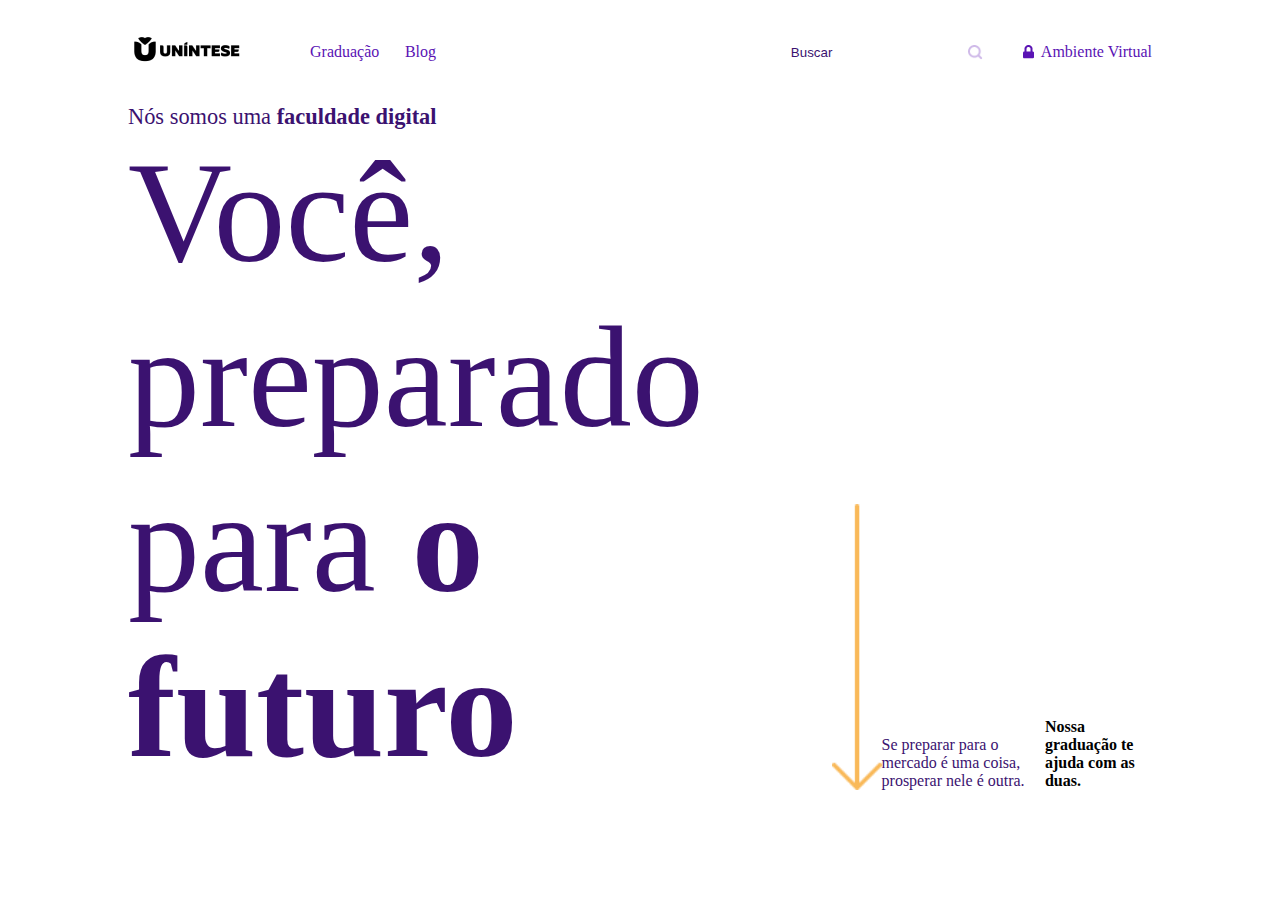
<file: index.html>
<!DOCTYPE html>
<html lang="pt-br">
<head>
    <meta charset="UTF-8">
    <meta name="viewport" content="width=device-width, initial-scale=1.0">
    <title>Faculdade.Digital</title>
    <link rel="stylesheet" href="/style.css">
</head>
<body>
    <header>
        <nav class="flex marginSite">
            <a href="#"><img src="img/logo.webp"></a>
          <div class="flex containerMenuPrincipal">
             <div class="flex containerBlogGrad" >
                 <a href="#">Graduação</a>
                 <a href="#">Blog</a>
            </div>
            <div class="flex containerBuscarAmb">
                    <div class="flex containerBuscar">
                        <input placeholder="Buscar">
                        <button><img src="img/lupa.webp"></button>
                    </div>   
                 <a class="flex" href="#"><img src="img/cadeado.webp">Ambiente Virtual</a>
            </div>
          </div>
        </nav>
    </header>

    <main>
        <section class="marginSite">
            <h1>Nós somos uma <b>faculdade digital</b></h1>
            <div class="flex containerApresentacao">
                <h2>Você, preparado para <b>o futuro</b></h2>
                <img src="img/Seta.webp" alt="seta amarela apontando para baixo">
                <p>Se preparar para o mercado é uma coisa, prosperar nele é outra.</p>
                <b>Nossa graduação te ajuda com as duas.</b></p>
            </div>
        </section>
    </main>


</body>
</html>
</file>
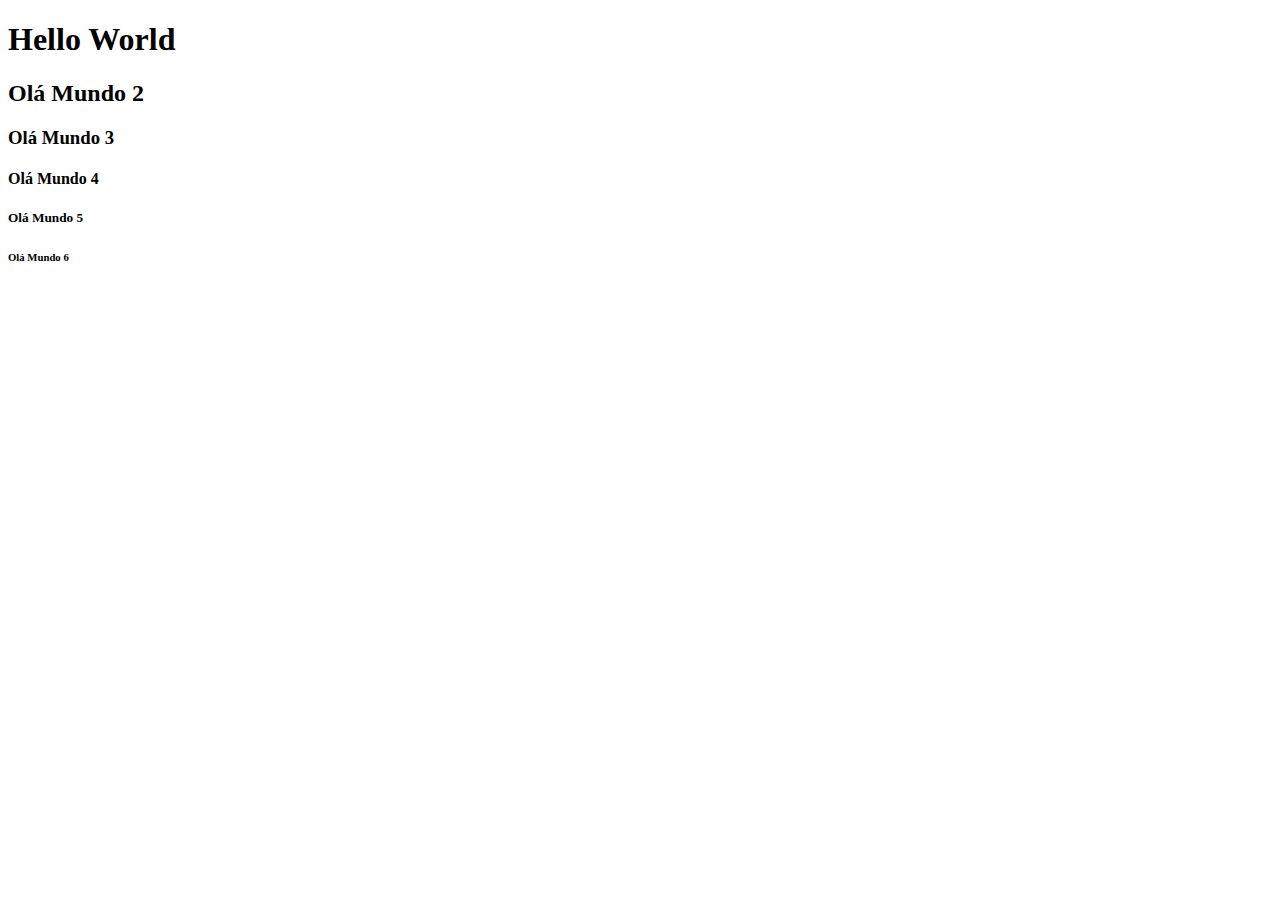
<file: .github/index.html>
<!DOCTYPE html>
<html lang="pt-BR">
    <head>

    </head>
    <body>
        <!-- Comentário -->
        <header> <!-- Comentário -->
            <!-- Cabeçalho do site -->
        </header>
        <main>
            <!-- Corpo do Site -->
             <h1>Hello World</h1>
             <h2>Olá Mundo 2</h2>
             <h3>Olá Mundo 3</h3>
             <h4>Olá Mundo 4</h4>
             <h5>Olá Mundo 5</h5>
             <h6>Olá Mundo 6</h6>
             <div>

             </div>
             <h2></h2>
             </div>
             </div>


        </main>
        <footer>
            <!-- Rodapé do site -->
        </footer>
    </body>
</html>
</file>
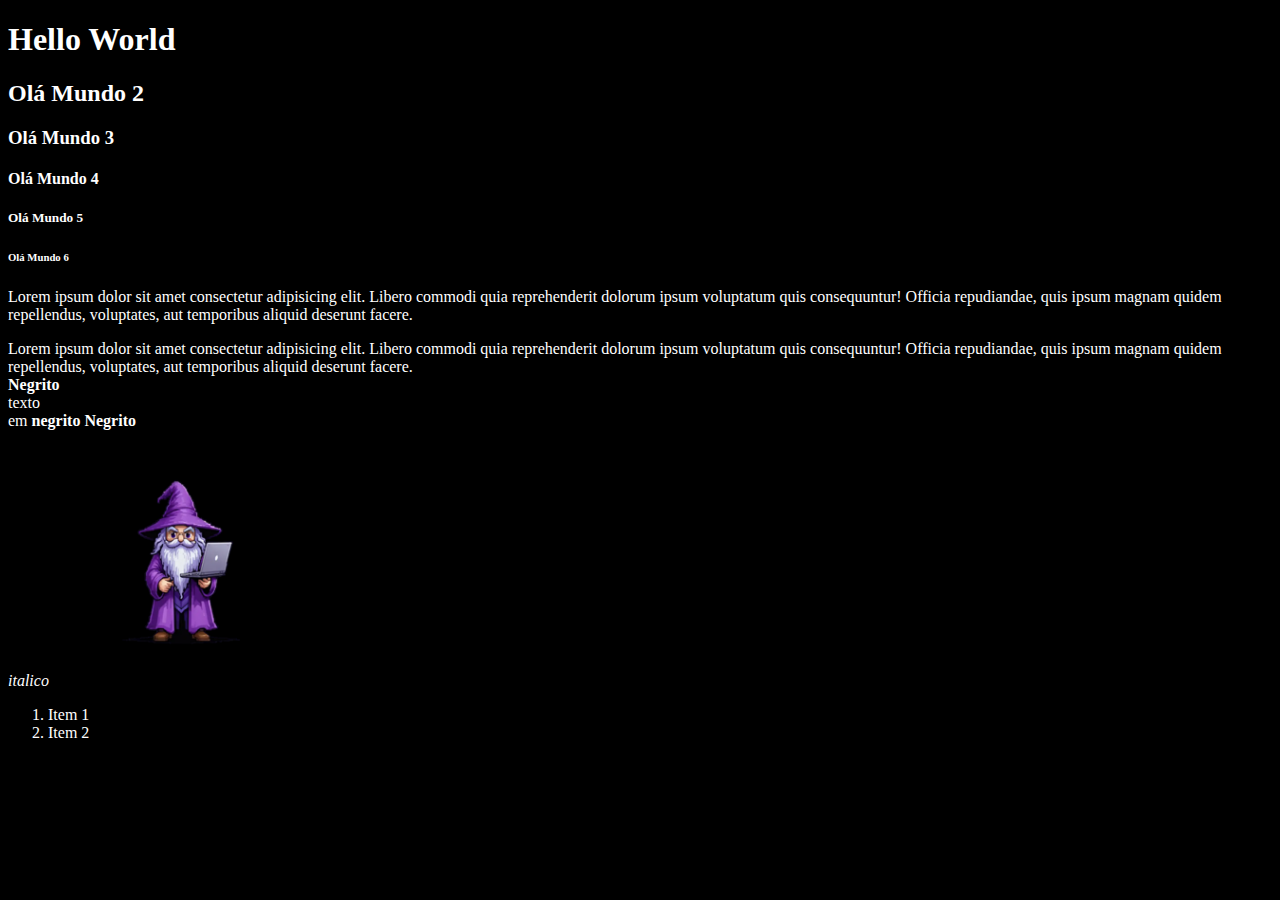
<file: Conteudo_Inicial/index.html>
<!DOCTYPE html>
<html lang="pt-BR">
    <head>
         <meta charset="UTF-8">
         <meta name="viewport" content="width-device-width,initial-scale=1.0">

         <title> Conteúdo Visto em Aula</title>

         <meta name="description" content="Vai ser a descrição do site">
         <meta name="keywords" content="curso de programação, curso de programação">
         <meta name="author" content="Mago">

         <link rel="stylesheet" href="style.css">

    </head>

    <body>
        <!-- Comentário -->
        <header> <!-- Comentário -->
            <!-- Cabeçalho do site -->
        </header>
        <main>
            <!-- Corpo do Site -->
             <h1>Hello World</h1>
             <h2>Olá Mundo 2</h2>
             <h3>Olá Mundo 3</h3>
             <h4>Olá Mundo 4</h4>
             <h5>Olá Mundo 5</h5>
             <h6>Olá Mundo 6</h6>
             <div>

             </div>
             <h2></h2>
             </div>
             </div>

             <P>Lorem ipsum dolor sit amet consectetur adipisicing elit. Libero commodi quia reprehenderit
                dolorum ipsum voluptatum quis consequuntur! Officia repudiandae, quis ipsum magnam quidem 
                repellendus, voluptates, aut temporibus aliquid deserunt facere.</P>

             <span>Lorem ipsum dolor sit amet consectetur adipisicing elit. Libero commodi quia reprehenderit
                dolorum ipsum voluptatum quis consequuntur! Officia repudiandae, quis ipsum magnam quidem 
                repellendus, voluptates, aut temporibus aliquid deserunt facere.</span><br>
             
             <b>Negrito<br></b>
            
             <span>texto<br>em <b>negrito</b></span>

             <strong>Negrito<br></strong>

             <span><i>italico</i></span>

             <img width="256px" width="256px" src="img/mago-1.webp" alt="Foto do mago"> 
             
              <ol>
                <li>Item 1</li>
                <li>Item 2</li>
              </ol>

        </main>
        <footer>
            <!-- Rodapé do site -->
        </footer>
    </body>
</html>
</file>
<file: style.css>
:root{
    --cor-texto-link: #5A13B4;
    --cor-titulo: #3B1270;
    --cor-texto-destaque: #8E35ff;
    
    --cor-fundo-escolha-curso: #3B1270;
    --cor-fundo-inscreva-se: #8E35FF;
}

*{
    margin: 0;
    padding: 0;
    box-sizing: border-box;
}

a{
    color: var(--cor-texto-link);
    text-decoration: none;
}

.marginSite{
    margin: 2.5vw 10vw;
}

.flex{
    display: flex;
    align-items: center;
}

/*Header*/
.containerMenuPrincipal{
    margin-left: 5vw;
    justify-content: space-between;
    width: 100%;
}

.containerBlogGrad, .containerBuscarAmb{
    gap: 2vw;
}

.containerBuscar{
    border: 1px, solid, var(--cor-buscar);
    padding: 5px 15px;
    min-width: 220px;
    justify-content: space-between;
}

.containerBuscar input{
    border: none;
    color: var(--cor-titulo);
}

.containerBuscar input:focus{
    outline: none;
}

.containerBuscar input::placeholder{
    color: var(--cor-buscar);
}

.containerBuscar button{
    background-color: transparent;
    border: none;
    width: 15px;
    height: 15px;
}

.containerBuscar button img{
    width: 100%;
}

.containerBuscarAmb a{
    gap: 0.5vw;
}

/*Fim Header*/

/*Apresentação (Titulo)*/
h1{
    color: var(--cor-titulo);
    font-weight: 400;
    font-size: 1.4rem;
}

.containerApresentacao{
    align-items: end;
    justify-content: space-between;
}

.containerApresentacao h2{                                                         
    color: var(--cor-titulo);
    font-weight: 400;
    font-size: 9rem;
    max-width: 950px;
}

.containerApresentacao img{
    min-width: 50px;
}

.containerApresentacao p{
    color: var(--cor-titulo);
    max-width: 236px;
}

/*Apresentação (Titulo)*/
</file>
<file: Conteudo_Inicial/style.css>
body{
    background-color: black;
    color: white;
}
</file>
